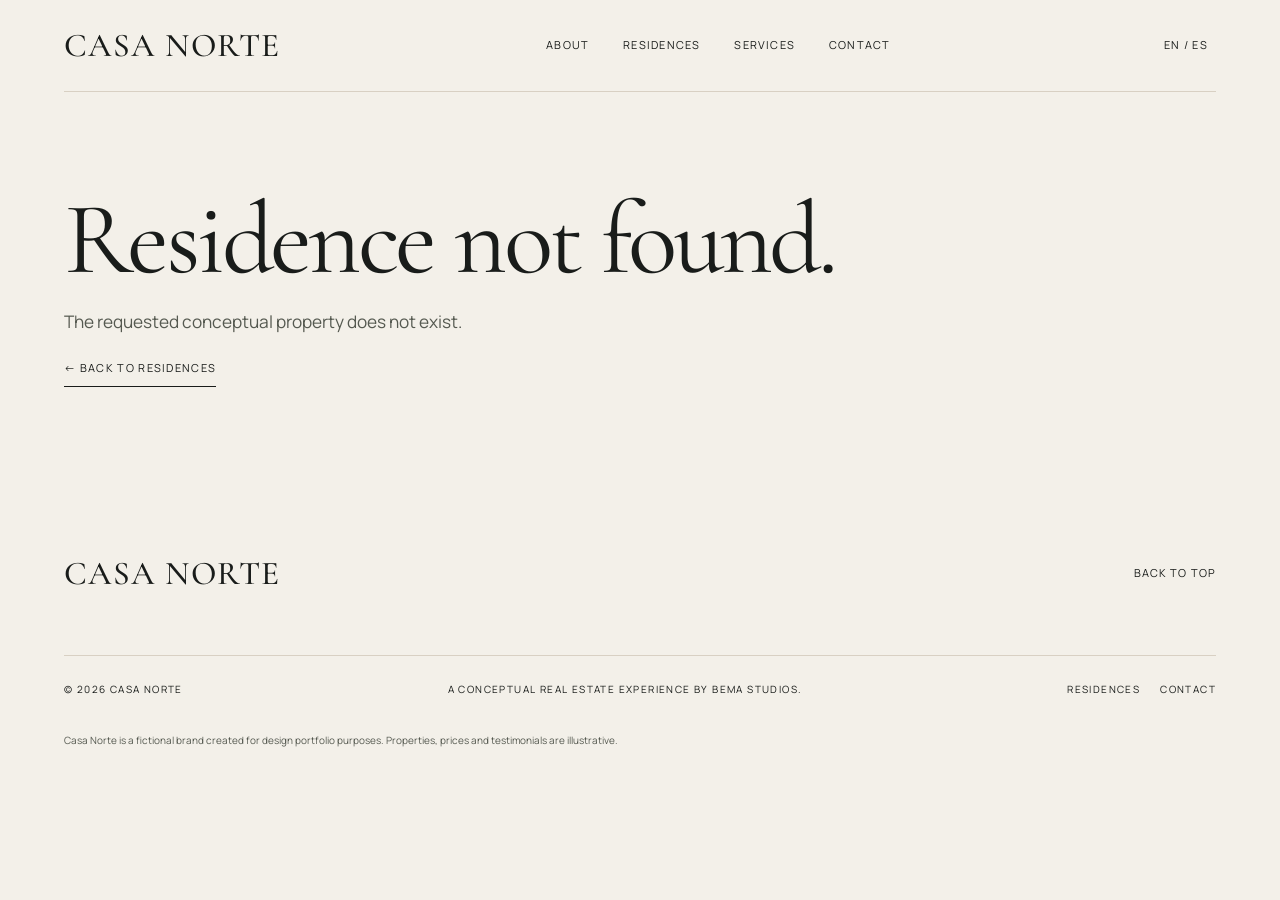
<file: casa norte/property.html>
<!DOCTYPE html>
<html lang="en">
<head>
  <meta charset="UTF-8">
  <meta name="viewport" content="width=device-width, initial-scale=1">
  <meta name="theme-color" content="#F3F0E9">
  <meta name="description" content="Explore a conceptual residence from Casa Norte, a fictional international real estate brand by BEMA Studios.">
  <title>Residence — Casa Norte</title>
  <link rel="preconnect" href="https://fonts.googleapis.com">
  <link rel="preconnect" href="https://fonts.gstatic.com" crossorigin>
  <link href="https://fonts.googleapis.com/css2?family=Cormorant+Garamond:wght@400;500;600&family=Manrope:wght@400;500;600;700&display=swap" rel="stylesheet">
  <link rel="stylesheet" href="css/styles.css">
  <style>
    /* Property-page-specific styling; move to styles.css during final polish. */
    .property-page .site-header { position: relative; background: var(--ivory); color: var(--obsidian); }
    .property-page .header-inner { border-bottom: 1px solid var(--stone); }
    .property-page .mobile-nav { background: var(--ivory); color: var(--obsidian); }
    .property-page .mobile-nav a { border-bottom-color: var(--stone); }
    .property-page .property-intro { padding: clamp(65px, 9vw, 135px) 0 50px; }
    .property-page .property-kicker { color: var(--bronze); font-size: 11px; letter-spacing: .15em; text-transform: uppercase; }
    .property-page .property-heading { font-family: var(--serif); font-size: clamp(65px, 10vw, 150px); line-height: .95; font-weight: 400; letter-spacing: -.035em; margin: 25px 0; }
    .property-page .property-intro-bottom { display: flex; flex-wrap: wrap; gap: 20px; justify-content: space-between; align-items: baseline; }
    .property-page .property-location-detail { font-size: 12px; letter-spacing: .12em; text-transform: uppercase; }
    .property-page .property-price-detail { font-size: clamp(18px, 2vw, 25px); }
    .property-page .property-hero-photo { height: clamp(420px, 65vw, 820px); background: var(--stone); }
    .property-page .property-hero-photo img { width: 100%; height: 100%; object-fit: cover; }
    .property-page .property-description-layout { display: grid; gap: 45px; }
    .property-page .property-description-layout h2 { font-family: var(--serif); font-size: clamp(50px, 7vw, 100px); line-height: 1; font-weight: 400; margin: 0; }
    .property-page .property-description-layout p { max-width: 610px; font-size: 16px; line-height: 1.95; color: var(--graphite); }
    .property-page .property-facts { display: grid; grid-template-columns: repeat(2, 1fr); gap: 24px; margin-top: 45px; }
    .property-page .property-fact { border-top: 1px solid var(--stone); padding-top: 16px; }
    .property-page .property-fact strong { display: block; font-family: var(--serif); font-size: clamp(34px, 4vw, 56px); font-weight: 400; }
    .property-page .property-fact span { font-size: 11px; letter-spacing: .1em; text-transform: uppercase; color: var(--graphite); }
    .property-page .property-gallery { display: grid; gap: 16px; }
    .property-page .property-gallery figure { margin: 0; background: var(--stone); aspect-ratio: 4 / 3; overflow: hidden; }
    .property-page .property-gallery img { width: 100%; height: 100%; object-fit: cover; }
    .property-page .property-gallery figcaption { padding: 10px 0; font-size: 11px; color: var(--graphite); }
    .property-page .property-return { display: inline-flex; gap: 14px; align-items: center; font-size: 11px; letter-spacing: .12em; text-transform: uppercase; border-bottom: 1px solid currentColor; padding-bottom: 8px; }
    .property-page .property-next { text-align: center; }
    .property-page .property-next h2 { font-family: var(--serif); font-size: clamp(48px, 7vw, 100px); font-weight: 400; line-height: 1; margin: 15px 0 35px; }
    .property-page .property-error { padding: 100px 0; }
    @media (min-width: 750px) {
      .property-page .property-description-layout { grid-template-columns: 1fr 1fr; gap: 80px; }
      .property-page .property-gallery { grid-template-columns: 1fr 1fr; gap: 24px; }
      .property-page .property-gallery figure:first-child { grid-column: 1 / -1; aspect-ratio: 16 / 8; }
      .property-page .property-facts { grid-template-columns: repeat(4, 1fr); }
    }
  </style>
  <script src="js/script.js" defer></script>
  <script src="js/properties.js" defer></script>
</head>
<body class="property-page">
  <a class="skip-link" href="#main-content">Skip to content</a>
  <header class="site-header" id="site-header">
    <div class="header-inner container">
      <a class="brand" href="index.html" aria-label="Casa Norte homepage">CASA NORTE</a>
      <nav class="desktop-nav" aria-label="Main navigation">
        <a href="index.html#about" data-i18n="navAbout">About</a>
        <a href="index.html#residences" data-i18n="navResidences">Residences</a>
        <a href="index.html#services" data-i18n="navServices">Services</a>
        <a href="index.html#contact" data-i18n="navContact">Contact</a>
      </nav>
      <div class="header-actions">
        <button class="language-toggle" id="language-toggle" type="button" aria-label="Switch language to Spanish">EN / ES</button>
        <button class="menu-toggle" id="menu-toggle" type="button" aria-label="Open navigation menu" aria-controls="mobile-nav" aria-expanded="false"><span></span><span></span></button>
      </div>
    </div>
    <nav class="mobile-nav" id="mobile-nav" aria-label="Mobile navigation" hidden>
      <a href="index.html#about" data-i18n="navAbout">About</a>
      <a href="index.html#residences" data-i18n="navResidences">Residences</a>
      <a href="index.html#services" data-i18n="navServices">Services</a>
      <a href="index.html#contact" data-i18n="navContact">Contact</a>
    </nav>
  </header>
  <main id="main-content">
    <div id="property-content" aria-live="polite"></div>
  </main>
  <footer class="site-footer">
    <div class="container">
      <div class="footer-top"><a class="footer-brand" href="index.html">CASA NORTE</a><a class="back-to-top" href="#main-content" data-i18n="backToTop">Back to top</a></div>
      <div class="footer-bottom"><p>© 2026 CASA NORTE</p><p data-i18n="footerConcept">A conceptual real estate experience by BEMA Studios.</p><div class="footer-links"><a href="index.html#residences" data-i18n="navResidences">Residences</a><a href="index.html#contact" data-i18n="navContact">Contact</a></div></div>
      <p class="footer-disclaimer" data-i18n="footerDisclaimer">Casa Norte is a fictional brand created for design portfolio purposes. Properties, prices and testimonials are illustrative.</p>
    </div>
  </footer>
</body>
</html>
</file>
<file: casa norte/css/styles.css>
/* CASA NORTE — BEMA Studios | Editorial luxury real estate */
:root {
    --ivory: #F3F0E9;
    --obsidian: #191C1A;
    --stone: #D8D0C3;
    --bronze: #A48B6A;
    --white: #FAF9F6;
    --graphite: #555950;
    --serif: 'Cormorant Garamond', Georgia, serif;
    --sans: 'Manrope', Arial, sans-serif;
    --container: 1440px;
    --gutter: clamp(20px, 5vw, 88px)
}

*,
*::before,
*::after {
    box-sizing: border-box
}

html {
    scroll-behavior: smooth;
    scroll-padding-top: 85px
}

body {
    margin: 0;
    background: var(--ivory);
    color: var(--obsidian);
    font-family: var(--sans);
    font-size: 15px;
    line-height: 1.65;
    -webkit-font-smoothing: antialiased
}

img {
    display: block;
    width: 100%;
    height: 100%;
    object-fit: cover
}

a {
    color: inherit;
    text-decoration: none
}

button,
input,
select,
textarea {
    font: inherit
}

button {
    cursor: pointer
}

button:disabled {
    cursor: not-allowed;
    opacity: .55
}

::selection {
    background: var(--bronze);
    color: white
}

:focus-visible {
    outline: 2px solid var(--bronze);
    outline-offset: 5px
}

.container {
    width: min(100% - 2 * var(--gutter), var(--container));
    margin-inline: auto
}

.skip-link {
    position: fixed;
    top: -80px;
    left: 15px;
    z-index: 200;
    padding: 12px 18px;
    background: var(--white);
    color: var(--obsidian)
}

.skip-link:focus {
    top: 15px
}

.site-header {
    position: absolute;
    inset: 0 0 auto;
    z-index: 50;
    color: white
}

.header-inner {
    height: 92px;
    display: flex;
    align-items: center;
    justify-content: space-between;
    gap: 24px;
    border-bottom: 1px solid rgba(255, 255, 255, .25)
}

.brand,
.footer-brand {
    font-family: var(--serif);
    font-size: clamp(24px, 2.6vw, 36px);
    font-weight: 500;
    letter-spacing: .045em;
    line-height: 1;
    white-space: nowrap
}

.desktop-nav {
    display: none;
    gap: 34px
}

.desktop-nav a,
.header-actions,
.mobile-nav a {
    font-size: 11px;
    letter-spacing: .11em;
    text-transform: uppercase
}

.desktop-nav a,
.mobile-nav a {
    transition: opacity .25s
}

.desktop-nav a:hover,
.mobile-nav a:hover {
    opacity: .6
}

.header-actions {
    display: flex;
    align-items: center;
    gap: 22px
}

.language-toggle,
.menu-toggle {
    border: 0;
    background: none;
    color: inherit;
    padding: 8px
}

.language-toggle {
    font-size: 11px;
    letter-spacing: .12em
}

.menu-toggle {
    width: 36px;
    height: 36px;
    display: grid;
    align-content: center;
    gap: 6px
}

.menu-toggle span {
    display: block;
    height: 1px;
    background: currentColor;
    width: 23px
}

.mobile-nav {
    position: absolute;
    top: 92px;
    left: 0;
    right: 0;
    display: grid;
    gap: 0;
    background: var(--obsidian);
    padding: 12px var(--gutter) 25px
}

.mobile-nav[hidden] {
    display: none
}

.mobile-nav a {
    padding: 14px 0;
    border-bottom: 1px solid #ffffff26
}

.hero {
    min-height: 760px;
    min-height: 100svh;
    position: relative;
    display: flex;
    align-items: center;
    color: white;
    background: #353934;
    isolation: isolate
}

.hero-media,
.hero-overlay,
.editorial-media,
.editorial-overlay {
    position: absolute;
    inset: 0;
    z-index: -2
}

.hero-overlay,
.editorial-overlay {
    z-index: -1;
    background: linear-gradient(90deg, rgba(12, 18, 15, .67), rgba(12, 18, 15, .17)), linear-gradient(0deg, rgba(12, 18, 15, .5), transparent 35%)
}

.hero-content {
    padding-top: 120px;
    padding-bottom: 130px
}

.eyebrow,
.section-heading,
.property-location,
.property-index,
.service-number,
.process-step>span,
.concept-note,
.hero-bottom,
.testimonial footer,
.form-note,
.footer-bottom,
.footer-disclaimer {
    font-size: 10px;
    letter-spacing: .14em;
    text-transform: uppercase
}

.eyebrow {
    margin: 0 0 26px
}

.hero-title,
.display-title {
    font-family: var(--serif);
    font-weight: 400;
    line-height: .93;
    letter-spacing: -.035em;
    margin: 0
}

.hero-title {
    font-size: clamp(68px, 10vw, 170px);
    max-width: 1200px
}

.hero-title em,
.display-title em {
    font-weight: 400
}

.hero-description {
    max-width: 410px;
    font-size: clamp(14px, 1.3vw, 17px);
    line-height: 1.8;
    margin: 35px 0
}

.button {
    display: inline-flex;
    align-items: center;
    justify-content: space-between;
    gap: 42px;
    padding: 16px 22px;
    min-height: 54px;
    border: 1px solid currentColor;
    font-size: 11px;
    font-weight: 700;
    letter-spacing: .12em;
    text-transform: uppercase;
    transition: background .25s, color .25s, transform .25s
}

.button:hover:not(:disabled) {
    transform: translateY(-3px)
}

.button-light {
    background: var(--ivory);
    color: var(--obsidian);
    border-color: var(--ivory)
}

.button-light:hover:not(:disabled) {
    background: transparent;
    color: white
}

.hero-bottom {
    position: absolute;
    bottom: 35px;
    left: 0;
    right: 0;
    display: flex;
    align-items: center;
    justify-content: space-between;
    gap: 15px
}

.hero-bottom a {
    display: flex;
    gap: 15px;
    align-items: center
}

.section {
    padding: clamp(90px, 12vw, 190px) 0
}

.section-heading {
    display: flex;
    gap: 18px;
    align-items: center;
    font-weight: 700;
    margin-bottom: clamp(55px, 7vw, 110px)
}

.section-number {
    color: var(--bronze)
}

.display-title {
    font-size: clamp(64px, 8vw, 128px)
}

.body-copy {
    font-size: clamp(15px, 1.35vw, 18px);
    line-height: 1.95;
    color: var(--graphite);
    max-width: 470px
}

.philosophy-grid {
    display: grid;
    gap: 50px;
    align-items: center
}

.philosophy-copy .body-copy {
    margin: 34px 0
}

.philosophy-image {
    height: clamp(440px, 60vw, 760px);
    overflow: hidden
}

.philosophy-image img,
.property-image img {
    transition: transform .8s cubic-bezier(.2, .7, .2, 1)
}

.philosophy-image:hover img,
.property-image:hover img {
    transform: scale(1.045)
}

.text-link {
    display: inline-flex;
    align-items: center;
    gap: 24px;
    border-bottom: 1px solid currentColor;
    padding-bottom: 9px;
    font-size: 11px;
    font-weight: 700;
    text-transform: uppercase;
    letter-spacing: .1em
}

.text-link span:last-child {
    transition: transform .25s
}

.text-link:hover span:last-child {
    transform: translate(3px, -3px)
}

.residences {
    background: var(--white)
}

.section-intro {
    display: flex;
    flex-direction: column;
    gap: 20px;
    margin-bottom: 65px
}

.section-intro .body-copy {
    margin: 0
}

.property-grid {
    display: grid;
    gap: 60px
}

.property-card {
    min-width: 0
}

.property-image {
    display: block;
    position: relative;
    overflow: hidden;
    aspect-ratio: 4/4.7;
    background: var(--stone)
}

.property-index {
    position: absolute;
    top: 18px;
    left: 18px;
    color: white;
    background: #191c1a88;
    padding: 7px 10px
}

.property-info {
    padding-top: 24px
}

.property-location {
    color: var(--bronze);
    font-weight: 700
}

.property-title-row {
    display: flex;
    flex-wrap: wrap;
    justify-content: space-between;
    align-items: baseline;
    gap: 8px 20px;
    margin: 8px 0
}

.property-title-row h3 {
    font-family: var(--serif);
    font-size: clamp(32px, 3vw, 46px);
    font-weight: 400;
    line-height: 1.1;
    margin: 0
}

.property-price {
    font-size: 14px;
    font-weight: 600
}

.property-specs {
    display: flex;
    gap: 12px;
    flex-wrap: wrap;
    color: var(--graphite);
    font-size: 12px;
    margin: 15px 0 25px
}

.property-specs span+span::before {
    content: '·';
    margin-right: 12px
}

.concept-note {
    margin-top: 50px;
    color: var(--graphite);
    letter-spacing: .04em;
    text-transform: none
}

.section-dark {
    background: var(--obsidian);
    color: var(--ivory)
}

.section-dark .body-copy {
    color: var(--stone)
}

.services .display-title {
    margin-bottom: 70px
}

.services-list {
    border-top: 1px solid #ffffff35
}

.service-item {
    display: grid;
    grid-template-columns: 35px 1fr 20px;
    gap: 14px;
    align-items: center;
    padding: 28px 0;
    border-bottom: 1px solid #ffffff35
}

.service-number {
    color: var(--bronze)
}

.service-item h3 {
    font-family: var(--serif);
    font-size: clamp(34px, 4vw, 58px);
    font-weight: 400;
    margin: 0
}

.service-item p {
    grid-column: 2/-1;
    color: var(--stone);
    margin: 0;
    max-width: 370px;
    font-size: 13px
}

.service-item>span:last-child {
    text-align: right
}

.process-grid {
    display: grid;
    gap: 35px;
    margin-top: 60px
}

.process-step {
    border-top: 1px solid var(--stone);
    padding-top: 22px
}

.process-step>span {
    color: var(--bronze)
}

.process-step h3 {
    font-family: var(--serif);
    font-size: clamp(38px, 4vw, 58px);
    font-weight: 400;
    margin: 30px 0 10px
}

.process-step p {
    color: var(--graphite);
    max-width: 270px
}

.editorial {
    min-height: 680px;
    min-height: 85svh;
    display: flex;
    align-items: end;
    position: relative;
    isolation: isolate;
    color: white;
    background: #333
}

.editorial-overlay {
    background: linear-gradient(0deg, #101310bd, transparent 75%)
}

.editorial-content {
    padding-block: 110px
}

.editorial-content .display-title {
    font-size: clamp(60px, 8vw, 125px);
    margin-top: 25px
}

.testimonials-grid {
    display: grid;
    gap: 50px;
    margin-top: 70px
}

.testimonial {
    margin: 0;
    border-top: 1px solid var(--stone);
    padding-top: 28px
}

.testimonial p {
    font-family: var(--serif);
    font-size: clamp(30px, 3vw, 48px);
    line-height: 1.2;
    margin: 0 0 30px
}

.testimonial footer {
    color: var(--bronze)
}

.contact-grid {
    display: grid;
    gap: 65px
}

.contact-copy .body-copy {
    margin-top: 30px
}

.contact-form {
    display: grid;
    gap: 25px
}

.form-field {
    display: grid;
    gap: 10px
}

.form-field label {
    font-size: 11px;
    text-transform: uppercase;
    letter-spacing: .1em
}

.form-field input,
.form-field select,
.form-field textarea {
    background: transparent;
    color: var(--ivory);
    border: 0;
    border-bottom: 1px solid #ffffff65;
    border-radius: 0;
    padding: 12px 0;
    min-height: 48px;
    width: 100%;
    outline-offset: 4px
}

.form-field select option {
    color: var(--obsidian)
}

.form-field textarea {
    resize: vertical
}

.contact-form .button {
    justify-self: start
}

.form-note {
    color: var(--stone);
    text-transform: none;
    letter-spacing: 0;
    margin: 0
}

.form-status {
    min-height: 1em
}

.site-footer {
    background: var(--ivory);
    padding: 70px 0 35px
}

.footer-top,
.footer-bottom {
    display: flex;
    justify-content: space-between;
    gap: 25px;
    flex-wrap: wrap;
    align-items: center
}

.footer-top {
    padding-bottom: 65px
}

.back-to-top {
    font-size: 11px;
    text-transform: uppercase;
    letter-spacing: .1em
}

.footer-bottom {
    padding-top: 25px;
    border-top: 1px solid var(--stone)
}

.footer-bottom p {
    margin: 0
}

.footer-links {
    display: flex;
    gap: 20px
}

.footer-disclaimer {
    color: var(--graphite);
    max-width: 650px;
    letter-spacing: 0;
    text-transform: none;
    margin-top: 35px
}

.reveal {
    opacity: 1;
    transform: none
}

.js-ready .reveal {
    opacity: 0;
    transform: translateY(25px);
    transition: opacity .8s ease, transform .8s ease
}

.js-ready .reveal.is-visible {
    opacity: 1;
    transform: none
}

@media(min-width:700px) {
    .property-grid {
        grid-template-columns: repeat(2, minmax(0, 1fr));
        gap: 55px 28px
    }

    .property-card:nth-child(3) {
        grid-column: 1/-1;
        width: calc(50% - 14px);
        margin-inline: auto
    }

    .process-grid {
        grid-template-columns: repeat(2, minmax(0, 1fr))
    }

    .testimonials-grid {
        grid-template-columns: repeat(2, minmax(0, 1fr))
    }

    .philosophy-grid {
        grid-template-columns: 1fr 1fr;
        gap: clamp(40px, 7vw, 125px)
    }

    .contact-grid {
        grid-template-columns: 1fr 1fr;
        gap: 70px
    }

    .section-intro {
        flex-direction: row;
        justify-content: space-between;
        align-items: end
    }

    .section-intro .body-copy {
        max-width: 330px
    }
}

@media(min-width:1050px) {
    .desktop-nav {
        display: flex
    }

    .menu-toggle {
        display: none
    }

    .property-grid {
        grid-template-columns: repeat(12, minmax(0, 1fr));
        gap: 75px 30px
    }

    .property-card:nth-child(1) {
        grid-column: 1/7
    }

    .property-card:nth-child(2) {
        grid-column: 8/13;
        margin-top: 125px
    }

    .property-card:nth-child(3) {
        grid-column: 3/10;
        width: 100%;
        margin: 0
    }

    .property-card:nth-child(3) .property-image {
        aspect-ratio: 16/10
    }

    .process-grid {
        grid-template-columns: repeat(4, minmax(0, 1fr))
    }

    .service-item {
        grid-template-columns: 65px minmax(240px, 1fr) minmax(250px, .65fr) 20px;
        gap: 30px
    }

    .service-item p {
        grid-column: auto
    }

    .service-item h3 {
        font-size: 60px
    }
}

@media(max-width:480px) {
    .hero-title {
        font-size: clamp(59px, 14vw, 83px)
    }

    .hero-bottom {
        font-size: 9px
    }

    .hero-description {
        margin: 26px 0
    }

    .display-title {
        font-size: clamp(58px, 13vw, 80px)
    }

    .footer-bottom {
        align-items: flex-start;
        flex-direction: column
    }

    .header-inner {
        height: 78px
    }

    .mobile-nav {
        top: 78px
    }
}

@media(prefers-reduced-motion:reduce) {
    html {
        scroll-behavior: auto
    }

    *,
    *::before,
    *::after {
        animation-duration: .01ms !important;
        transition-duration: .01ms !important
    }

    .js-ready .reveal {
        opacity: 1;
        transform: none
    }
}

/* ========================================
   CASA NORTE — INTERACTIVE HEADER
======================================== */

.site-header {
  position: fixed;
  transition:
    background-color .35s ease,
    color .35s ease,
    box-shadow .35s ease;
}

.site-header.is-scrolled {
  background: var(--ivory);
  color: var(--obsidian);
  box-shadow: 0 4px 30px rgba(0,0,0,.06);
}

.site-header.is-scrolled .header-inner {
  border-bottom-color: transparent;
}

.site-header.is-scrolled .menu-toggle span {
  background: var(--obsidian);
}

.desktop-nav a.is-active {
  opacity: 1;
  border-bottom: 1px solid currentColor;
  padding-bottom: 5px;
}

.site-header.is-scrolled .mobile-nav {
  background: var(--ivory);
  color: var(--obsidian);
  box-shadow: 0 15px 25px rgba(0,0,0,.08);
}

.site-header.is-scrolled .mobile-nav a {
  border-bottom-color: var(--stone);
}

/* Keep open mobile navigation readable */
.site-header:has(.mobile-nav:not([hidden])) {
  background: var(--ivory);
  color: var(--obsidian);
}

.site-header:has(.mobile-nav:not([hidden])) .mobile-nav {
  background: var(--ivory);
  color: var(--obsidian);
}

.site-header:has(.mobile-nav:not([hidden])) .header-inner {
  border-bottom-color: var(--stone);
}

.site-header:has(.mobile-nav:not([hidden])) .mobile-nav a {
  border-bottom-color: var(--stone);
}

/* CASA NORTE — PROPERTY DETAILS FIX */

.property-facts {
  display: grid;
  grid-template-columns: repeat(2, minmax(0, 1fr));
  gap: 30px 20px;
  margin-top: 42px;
}

.property-fact {
  min-width: 0;
  padding-top: 18px;
  border-top: 1px solid var(--stone);
}

.property-fact strong {
  display: block;
  font-family: var(--serif);
  font-size: clamp(32px, 3.2vw, 48px);
  font-weight: 400;
  line-height: 1.1;
  overflow-wrap: normal;
}

.property-fact span {
  display: block;
  margin-top: 12px;
  font-size: 10px;
  letter-spacing: .08em;
  text-transform: uppercase;
  color: var(--graphite);
}

@media (min-width: 1200px) {
  .property-facts {
    grid-template-columns: repeat(4, minmax(0, 1fr));
  }

  .property-fact strong {
    font-size: clamp(26px, 2.5vw, 38px);
  }
}

/* CASA NORTE — MOBILE HERO REFINEMENT */

@media (max-width: 600px) {

  .hero-media img {
    object-position: 57% center;
  }

  .hero-content {
    padding-top: 150px;
    padding-bottom: 125px;
  }

  .hero-title {
    font-size: clamp(56px, 13vw, 76px);
    line-height: 0.98;
    letter-spacing: -0.035em;
  }

  .hero-description {
    max-width: 330px;
    line-height: 1.8;
  }

  .hero-bottom {
    bottom: 25px;
    font-size: 10px;
    letter-spacing: 0.05em;
  }

  .hero-bottom a {
    gap: 8px;
  }
}

/* CASA NORTE — MOBILE PROPERTY REFINEMENT */

@media (max-width: 600px) {

  .property-intro {
    padding-top: 110px;
    padding-bottom: 35px;
  }

  .property-heading {
    font-size: clamp(54px, 13vw, 72px);
    line-height: 0.98;
    letter-spacing: -0.035em;
  }

  .property-intro-bottom {
    margin-top: 28px;
    gap: 12px;
  }

  .property-location-detail {
    font-size: 10px;
    letter-spacing: 0.08em;
  }

  .property-price-detail {
    font-size: 17px;
  }

  .property-hero-photo {
    height: 480px;
  }

  .property-hero-photo img {
    width: 100%;
    height: 100%;
    object-fit: cover;
    object-position: center;
  }

  .property-description-layout {
    gap: 28px;
  }

  .property-description-layout h2 {
    font-size: clamp(38px, 10vw, 52px);
    line-height: 1.05;
  }
}
</file>
